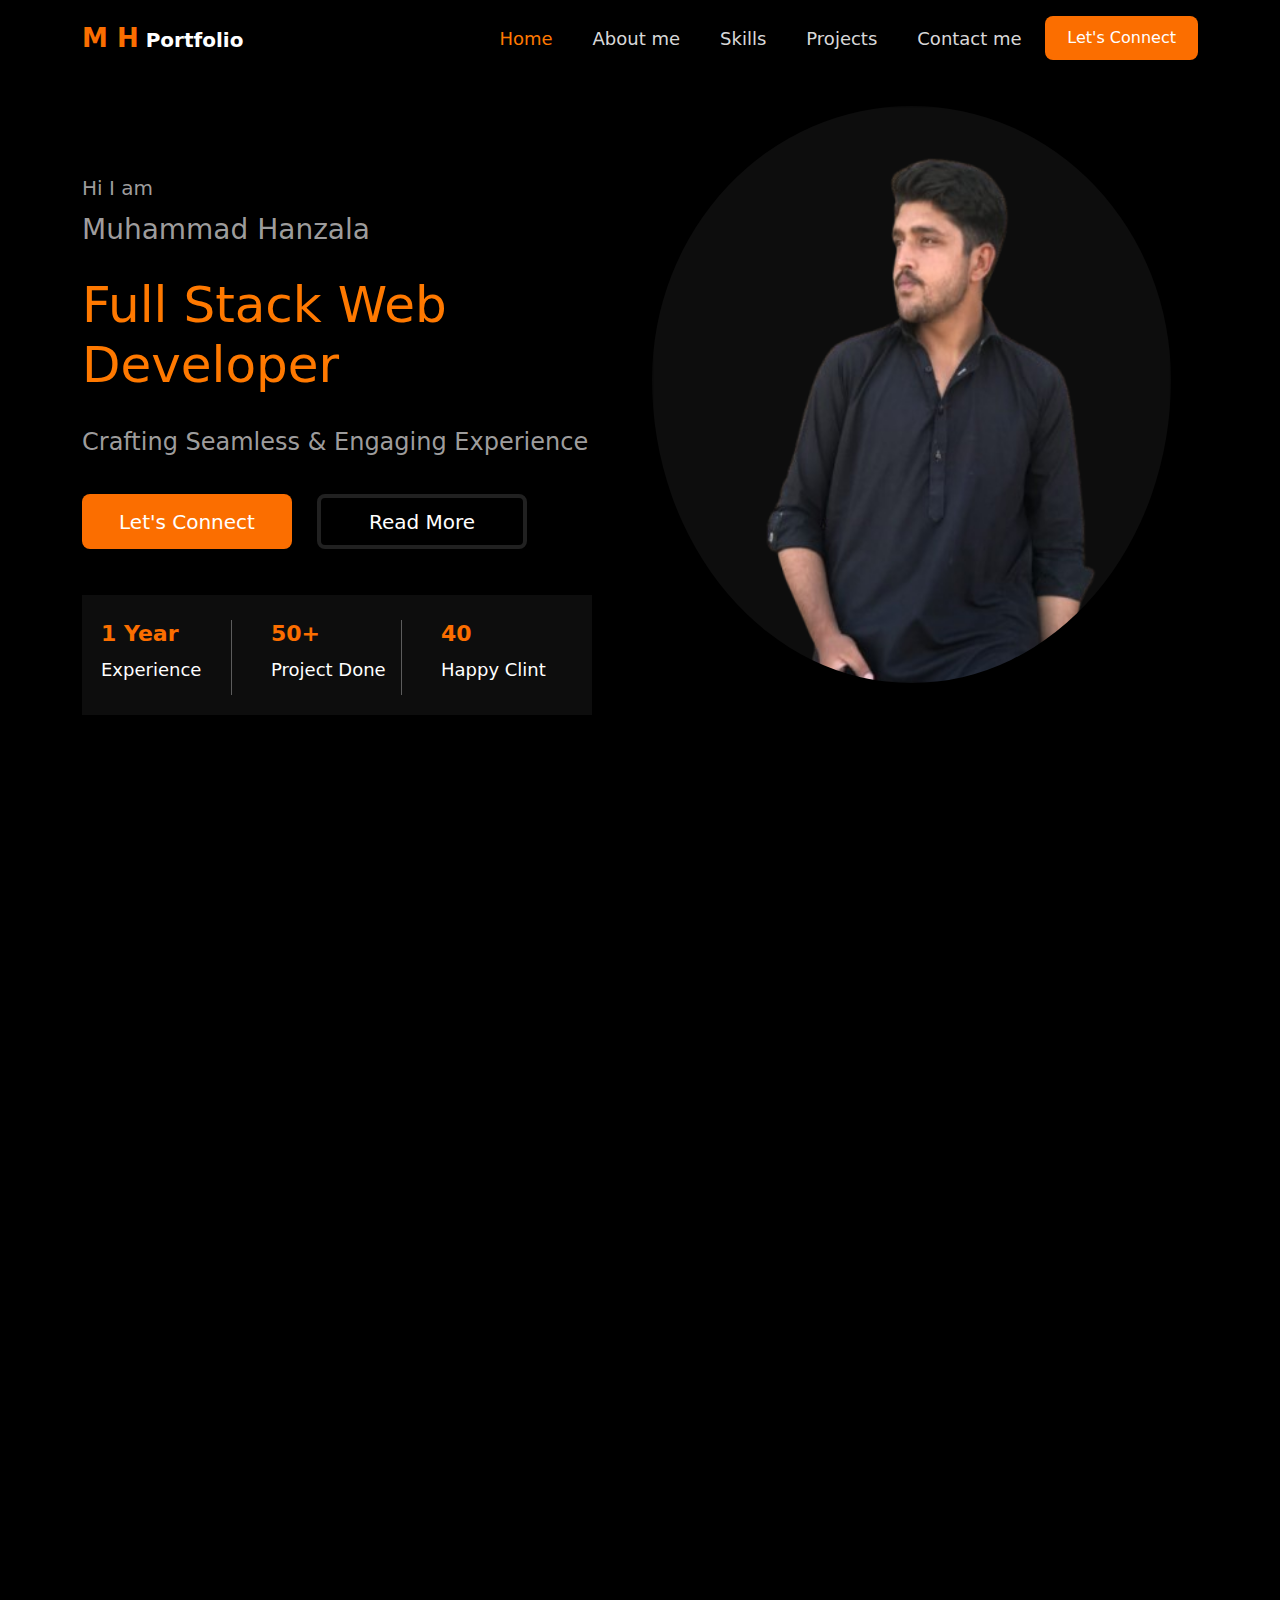
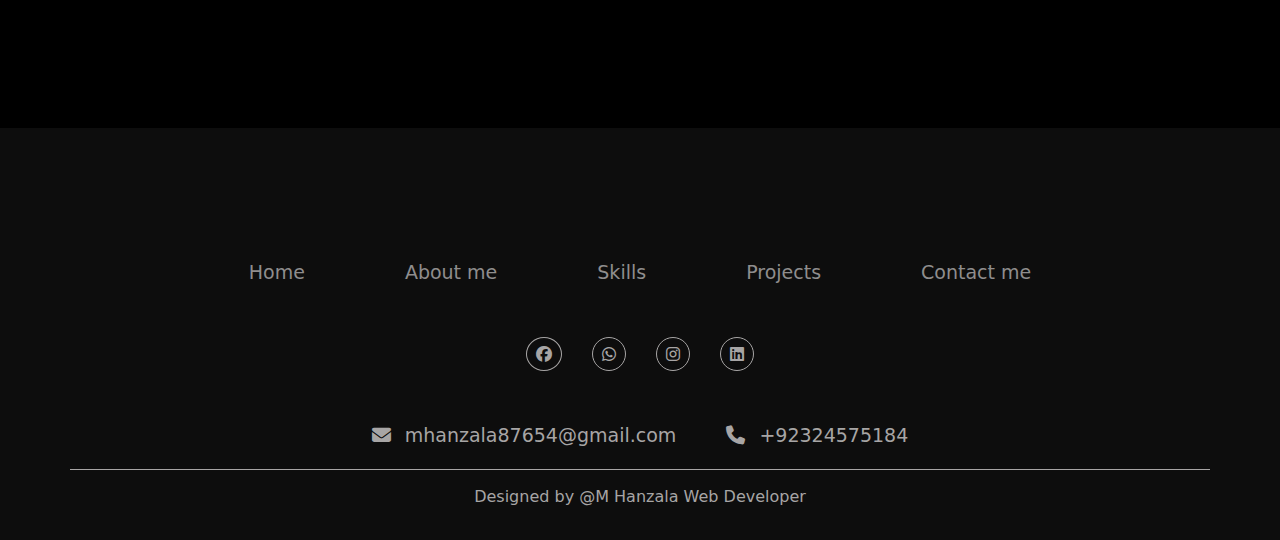
<file: index.html>
<!DOCTYPE html>
<html lang="en">

<head>
    <meta charset="UTF-8">
    <meta name="viewport" content="width=device-width, initial-scale=1.0">
    <title>M H Portfolio</title>
    <link rel="stylesheet" href="style.css">
    <link rel="stylesheet" href="bootstrap.css">
    <link rel="stylesheet" href="media.css">
    <link rel="stylesheet" href="animation.css">
    <link rel="icon" href="images/haannn.jpg">
    <link rel="stylesheet" href="https://cdnjs.cloudflare.com/ajax/libs/font-awesome/6.7.2/css/all.min.css">
    <link href="https://unpkg.com/aos@2.3.1/dist/aos.css" rel="stylesheet">

</head>

<!-- <style>
    .loading {
        width: 100%;
        height: 100vh;
        background-color: rgb(121, 128, 128);
        /* backdrop-filter: blur(5px); */
        z-index: 1;
        display: flex;
        justify-content: center;
        align-items: center;
    }
</style> -->

<body>

    <!-- <div class="loading">
        <div class="spinner-border" role="status">
            <span class="visually-hidden">Loading...</span>
        </div>
    </div> -->

    <!--? ========== Start navbar ========== -->

    <nav class="navbar navbar-expand-lg py-3 bg-black position-sticky top-0 z-1">
        <div class="container">
            <div class="logo">
                <a class="navbar-brand text-white" href="#"> <b>M H</b> Portfolio </a>
            </div>
            <button class="navbar-toggler border-1 border-white" type="button" data-bs-toggle="collapse"
                data-bs-target="#navbarSupportedContent" aria-controls="navbarSupportedContent" aria-expanded="false"
                aria-label="Toggle navigation">
                <!-- <span class="navbar-toggler-icon text-white"></span> -->
                <i class="fa-solid fa-bars text-white"></i>
            </button>
            <div class="collapse navbar-collapse" id="navbarSupportedContent">
                <ul class="navbar-nav me-auto mb-2 mb-lg-0 nav-pills text-white">
                    <li class="nav-item">
                        <a class="nav-link active" aria-current="page" href="#home">Home</a>
                    </li>
                    <li class="nav-item">
                        <a class="nav-link" href="#About">About me</a>
                    </li>
                    <li class="nav-item">
                        <a class="nav-link" href="#Skills">Skills</a>
                    </li>
                    <li class="nav-item">
                        <a class="nav-link" href="#Services">Projects</a>
                    </li>
                    <li class="nav-item">
                        <a class="nav-link" href="#contact">Contact me</a>
                    </li>
                </ul>
                <form class="">
                    <!-- <button class="btn-danger">dark</button> -->
                    <!-- <input class="form-control me-2" type="search" placeholder="Search" aria-label="Search"> -->
                    <button type="submit">Let's Connect</button>
                </form>
            </div>
        </div>
    </nav>

    <!--! ========== End navbar ========== -->





    <!--? ========== Start Main-Section ========== -->

    <main id="home">
        <div class="container">
            <div class="row">
                <div class="col-lg-6 main-text">
                    <h5>Hi I am</h5>
                    <h3>Muhammad Hanzala</h3>
                    <h1>Full Stack Web Developer</h1>
                    <h4>Crafting Seamless & Engaging Experience</h4>

                    <a href="#contact"><button>Let's Connect</button></a>
                    <a href="#About"><button class="main-btn">Read More</button></a>

                    <div class="boxex d-flex flex-wrap">
                        <div class="box"><b>1 Year</b> <br>
                            <h6>Experience</h6>
                        </div>
                        <div class="box"><b>50+</b> <br>
                            <h6>Project Done</h6>
                        </div>
                        <div class="box3"><b>40</b> <br>
                            <h6>Happy Clint</h6>
                        </div>
                    </div>
                </div>
                <div class="col-lg-6" ><img src="images/han.png"></div>
            </div>
        </div>
    </main>

    <!--! ========== End Main-Section ========== -->





    <!--? ========== Start About-section ========== -->

    <section class="about text-center">
        <div class="container">
            <div class="row">
                <div class="col-lg-12 ab-text1">
                    <h1 id="About" data-aos="fade-left">About Me</h1>
                    <p class="main-p" data-aos="fade-right">User Interface And User Experience And Also UI & UX Design</p>
                </div>
            </div>

            <div class="row">
                <div class="col-lg-6">
                    <img src="images/about-img.png" alt="" data-aos="zoom-in-right">
                </div>
                <div class="col-lg-6 ab-text2" data-aos="fade-left">
                    <p>Hi, Im M Hanzala, a passionate Frontend Web Developer with a keen eye for detail and a love for creating beautiful, user-friendly websites. I specialize in using JavaScript to bring ideas to life and ensure a seamless experience for users. Whether it's building responsive layouts, implementing interactive features, or optimizing web performance, I am always pexcited to solve problems with clean, efficient code.

                        With a strong foundation in HTML, CSS, and JavaScript, I constantly strive to stay updated with the latest trends in web development and deliver top-notch solutions. When I’m not coding, you’ll find me exploring new technologies, learning new frameworks, and working on side projects to challenge myself and improve my skills.
                        
                        Feel free to browse through my portfolio and get in touch if you have a project in mind or just want to connect!
                    </p>
                    <button  data-aos="zoom-out-up">Let's Connect</button>
                </div>
            </div>
        </div>

        <!-- <button class="btnfull">Top</button> -->
    </section>

    <!--! ========== End About-section ========== -->





    <!--? ========== Start Skill-Section ========== -->

    <section class="service">
        <div class="container">
            <div class="row">
                <div id="Skills" class="col-lg-12 se-text1">
                    <h1 data-aos="fade-right">Skills</h1>
                    <p class="main-p" data-aos="fade-left">Creating intuitive and user-friendly design through ux research</p>
                </div>
            </div>


            <div class="row cards d-flex justify-content-center gap-4 ">
                <div class="col-lg-6 card" data-aos="flip-down">
                    <i class="fa-brands fa-webflow"></i>
                    <h2>Web Development</h2>
                    <p> <b>HTML _ </b><u class="text-white">95%</u> <br>
                        <b>CSS _ </b><u class="text-white">90%</u> <br>
                        <b>JAVASCRIPT _ </b><u class="text-white">85%</u> <br> projects that challenged and expanded my skills. My expertise lies in creating interactive and dynamic user interfaces using JavaScript, HTML, CSS, and modern web development tools.
                    </p>
                </div>
                <div class="col-lg-6 card" data-aos="flip-right" >
                    <i class="fa-brands fa-uikit"></i>
                    <h2>UI/UX Disgin</h2>
                    <p id="Services">
                        <b>FIGMA _ </b><u class="text-white">80%</u> <br>
                        <b>ADOBE XD _ </b><u class="text-white">90%</u> <br>
                        <b>PHOTOSHOP _ </b><u class="text-white">70%</u> <br>
                        Along with frontend development, I have a strong passion for UI/UX design. I believe that a great user experience starts with a clean, intuitive design, and I work closely with users.
                    </p>
                </div>
            </div>
        </div>
    </section>

    <!--! ========== End Skill-Section ========== -->






    <!--? ========== Start services-sewction ========== -->

    <section class="services text-center">
        <div class="container ser-text">
            <div class="col-lg-12 sr-text">
                <h1 data-aos="fade-right">Projects</h1>
                <p class="main-p" data-aos="fade-left">A responsive web app built with HTML, CSS, JavaScript, and React for interactive user experience.</p>
            </div>


            <div class="row boxes">
                <div class="col-lg-4 box1" data-aos="zoom-in-down">
                    <a href="https://gpweb.netlify.app/"><img src="images/Screenshot 2025-03-19 023139.png" alt=""
                            class="w-100 h-100">
                        <p href="https://gpweb.netlify.app/">Click Here <i
                                class="fa-solid fa-arrow-up-from-bracket"></i></p>
                    </a>
                </div>
                <div class="col-lg-4 box1" data-aos="zoom-in-right" >
                    <a href="https://firstresposiveweb.netlify.app/"><img src="images/web2.png" alt=""
                            class="w-100 h-100">
                        <p>Click Here <i class="fa-solid fa-arrow-up-from-bracket"></i></p>
                    </a>
                </div>
                <div class="col-lg-4 box" data-aos="zoom-in-left">
                    <a href="https://mhdigitalmarketing.netlify.app/"><img src="images/web3.png" alt=""
                            class="w-100 h-100">
                        <p>Click Here <i class="fa-solid fa-arrow-up-from-bracket"></i></p>
                    </a>

                </div>
            </div>
        </div>
    </section>

    <!--! ========== End services-sewction ========== -->






    <!--? ========== Start contact-Section ========== -->

    <section id="contact" class="contact">
        <div class="container">
            <form action="">
            <div class="row" data-aos="zoom-out-right">
                <div class="col-lg-12 con-text">
                    <h1>Contact me</h1>
                    <p class="main-p">Cultivating Connections: Reach Out And Connect With Me</p>
                </div>
            </div>
            <div class="row" data-aos="zoom-out-left">
                <div class="col-lg 6 contact-input">
                    <input type="text" placeholder="Name" name=""> <br>
                    <input type="email" placeholder="Enter Email"> <br>
                    <input type="text" placeholder="Address"> <br>
                    <input type="number" placeholder="Phone Number">
                </div>
                <div class="col-lg 6 contact-input2" data-aos="zoom-out-right">
                    <input type="text" placeholder="Last Name"> <br>
                    <textarea placeholder="Project Details..."></textarea> <br>
                    <button>Sendd</button>
                </div>
            </div>
            </form>
        </div>
    </section>

    <!--! ========== End contact-Section ========== -->





    <!--? ========== Start footer-Section ========== -->

    <section class="footer">
        <div class="container">
            <div class="row fo-text">
                <div class="col-lg-12">
                    <h1 data-aos="zoom-in">M Hanzala</h1>
                </div>
            </div>

            <div class="row">
                <div class="col-lg-12 text-center last-a">
                    <a href="#home">Home</a>
                    <a href="#About">About me</a>
                    <a href="#Skills">Skills</a>
                    <a href="#Services">Projects</a>
                    <a href="#contact">Contact me</a>
                </div>
            </div>

            <div class="row">
                <div class="col-lg-12 text-center last-icons">
                    <a href=""><i class="fa-brands fa-facebook"></i></a>
                    <a href="https://www.whatsapp.com/"><i class="fa-brands fa-whatsapp"></i></a>
                    <a href=""><i class="fa-brands fa-instagram"></i></a>
                    <a href="https://www.linkedin.com/in/m-hanzala-749b0231b/"><i class="fa-brands fa-linkedin"></i></a>
                </div>
            </div>

            <div class="row text-center">
                <div class="col-lg-12 last-num">
                    <a href="">
                        <span> <i class="fa-solid fa-envelope"></i>
                            mhanzala87654@gmail.com
                        </span>
                    </a>
                    <a href="">
                        <span> <i class="fa-solid fa-phone"></i>
                            +92324575184
                        </span>
                    </a>
                </div>
            </div>

            <div class="row">
                <div class="col-lg-12 last-p">
                    <p>Designed by @M Hanzala Web Developer</p>
                </div>
            </div>
        </div>
    </section>

    <!--! ========== End footer-Section ========== -->








    <script 
    src="https://code.jquery.com/jquery-3.7.1.min.js"
    integrity="sha256-/JqT3SQfawRcv/BIHPThkBvs0OEvtFFmqPF/lYI/Cxo=" crossorigin="anonymous">
    </script>
    <script src="bootstrap.bundle.min.js"></script>
    

    <script src="app.js"></script>
<script src="https://unpkg.com/aos@2.3.1/dist/aos.js"></script>

<script>
  AOS.init({
    offset: 200,
    duration: 1500,
    once: true,
  });
</script>


</body>

</html>
</file>
<file: style.css>
* {
	margin: 0;
	padding: 0;
	box-sizing: border-box;
}


/*** navbar *****/  


.dark {
    background-color: black;
    color: rgb(255, 255, 255);
}
body {
    background-color: rgb(255, 255, 255);
    color: rgb(0, 0, 0);
}


.navbar-brand  {
	font-weight: 600;
	font-size: 30px;
} 


.navbar-collapse ul li a {
    color: rgba(255, 255, 255, 0.868);
    font-size: 18px;
    transition: 0.5s;
    -webkit-transition: 0.5s;
    -moz-transition: 0.5s;
    -ms-transition: 0.5s;
    -o-transition: 0.5s;
}
.navbar-collapse ul li a:hover {
    color: #FF7900;
}

.collapse ul {
	margin-left: 220px;
}
.collapse ul li {
	padding-inline: 12px;
}

.active {
	color: #FF7900 !important;
    background-color: transparent !important;
}


.logo b {
	color: #FB6E00;
    font-size: 26px;
}

nav form button {
	padding: 10px 22px;
	background-color: #FB6E00;
	border: 0;
	color: white;
	font-weight: 500;
	border-radius: 8px;
	-webkit-border-radius: 8px;
	-moz-border-radius: 8px;
	-ms-border-radius: 8px;
	-o-border-radius: 8px;
	transition: 0.5s;
	-webkit-transition: 0.5s;
	-moz-transition: 0.5s;
	-ms-transition: 0.5s;
	-o-transition: 0.5s;
}
nav form button:hover {
	background-color: #ff4000;
}



/***** End  navbar *****/




/***** Main-section *****/ 

main {
    background-color: black;
    color: rgba(187, 185, 185, 0.868);
}

main h1{
    padding-block: 15px;
    font-size: 50px;
    color: #FF7900;
}
main h4 {
    padding-block: 10px;
    padding-bottom: 30px;
}
main h3 {
    padding-block: 5px;
}

.main-btn {
    background-color: transparent;
    border: 4px solid rgb(33, 33, 33);
    margin-left: 20px;
}
.main-btn:hover {
    background-color: #ff4000;
    border: 0;
}

main button {
    width: 210px;
    height: 55px;
    padding: 0px 22px;
	background-color: #FB6E00;
	border: 0;
	color: white;
	font-weight: 500;
    font-size: 20px;
	border-radius: 8px;
	-webkit-border-radius: 8px;
	-moz-border-radius: 8px;
	-ms-border-radius: 8px;
	-o-border-radius: 8px;
	transition: 0.5s;
	-webkit-transition: 0.5s;
	-moz-transition: 0.5s;
	-ms-transition: 0.5s;
	-o-transition: 0.5s;
}
main button:hover {
    background-color: #ff4000;
}



.main-text {
    padding-top: 100px;
}

.boxex .box, .box3 {
    width: 170px;
    height: 120px;
    background-color: rgb(13, 13, 13);
    padding: 22px 19px;
    margin-top: 46px;    
}
.boxex .box h6, .box3 h6 {
    color: white;
    font-weight: 400;
    padding-block: 9px;
    position: relative;
    font-size: 18px;
}
.boxex b {
	color: #FB6E00;
    font-size: 22px;
}
.boxex .box h6::before {
    content: "";
    height: 75px;
    width: 1px;
    background-color: rgb(92, 92, 92);
    position: absolute;
    top: -30px;
    left: 130px;
}

main img {
    width: 95%;
    height: 95%;
    padding-top: 30px;
    border-radius: 50%;
    -webkit-border-radius: 50%;
    -moz-border-radius: 50%;
    -ms-border-radius: 50%;
    -o-border-radius: 50%;
}


/***** End Main-section *****/









/***** About-Section *****/ 

.about {
    background-color: black;
    color: white;
    /* margin-top: -150px; */
}
.about h1 {
    padding-block: 12px;
}

.about .ab-text1 {
    padding-top: 50px;
}

.about img {
    width: 70%;
    height: auto;
    border-radius: 30% 30% 0px 0px;
    -webkit-border-radius: 30% 30% 0px 0px;
    -moz-border-radius: 30% 30% 0px 0px;
    -ms-border-radius: 30% 30% 0px 0px;
    -o-border-radius: 30% 30% 0px 0px;
}

.about .ab-text2 p {
    line-height: 35px;
    color: rgba(187, 185, 185, 0.868);
    padding-block: 35px;
    text-align: justify;
}


.about .ab-text2 button {
    width: 210px;
    height: 55px;
    padding: 0px 22px;
	background-color: #FB6E00;
	border: 0;
	color: white;
	font-weight: 500;
    font-size: 20px;
	border-radius: 8px;
	-webkit-border-radius: 8px;
	-moz-border-radius: 8px;
	-ms-border-radius: 8px;
	-o-border-radius: 8px;
	transition: 0.5s;
	-webkit-transition: 0.5s;
	-moz-transition: 0.5s;
	-ms-transition: 0.5s;
	-o-transition: 0.5s;
}
.about .ab-text2 button:hover {
    background-color: #ff4000;
}

.about img {
    width: 60%;
}

/***** End About-Section *****/









/***** Section-skill *****/ 

.service {
    background-color: black;
    color: white;
}

.service .se-text1 {
    text-align: center;
    padding-top: 100px;
}
.service .se-text1 h1 {
    padding-bottom: 12px;
}


.cards .card {
    background-color: rgb(13, 13, 13);
    color: white;
    padding: 0px 30px;
    width: 500px;
    text-align: center;
    margin-top: 20px;
    transition: 0.5s;
    -webkit-transition: 0.5s;
    -moz-transition: 0.5s;
    -ms-transition: 0.5s;
    -o-transition: 0.5s;
}

.cards .card p {
    color: rgba(187, 185, 185, 0.868);
    text-align: justify;
    text-align: center;
    padding-block: 5px;
}

.card b {
	color: #FB6E00;
    font-size: 18px;
    /* padding-bottom: 20px; */
}
.card h2, .card i {
    font-size: 50px;
    color: #FB6E00;
    padding-block: 10px;
}
.card i {
    padding-top: 20px;
}
.card h2 {
    font-size: 35px;
}




/***** End skill-services *****/







/***** services *****/ 

.services {
    background-color: black ;
    color: white;
}

.ser-text {
    padding-block: 130px;
}

.boxes img {
    border-radius: 30px;
    -webkit-border-radius: 30px;
    -moz-border-radius: 30px;
    -ms-border-radius: 30px;
    -o-border-radius: 30px;
    transition: 0.5s;
    -webkit-transition: 0.5s;
    -moz-transition: 0.5s;
    -ms-transition: 0.5s;
    -o-transition: 0.5s;
}

.boxes img:hover {
    border-radius: 5px;
    -webkit-border-radius: 5px;
    -moz-border-radius: 5px;
    -ms-border-radius: 5px;
    -o-border-radius: 5px;
    /* box-shadow: 10px 10px 5px 0px rgba(41, 39, 39, 0.75); */
    scale: 1.1;
}

.boxes p {
    padding-top: 10px;
    border-bottom: 2px solid #FB6E00;
}

.boxes a {
    text-decoration: none;
    color: white;
    font-size: 18px;
}

.boxes i {
    margin-left: 10px;
    color: #FB6E00;
    padding-block: 10px;
}

.sr-text p {
    padding-block: 12px;
}


/***** End services *****/


.main-p {
    color: rgba(187, 185, 185, 0.868);
}








/***** contact-Section *****/ 

.contact {
    background-color: black;
    color: white;
    padding-bottom: 90px;
}

.con-text {
    text-align: center;
    padding-top: 60px;
}

.con-text h1 {
    padding-block: 12px;
}

.contact-input input::placeholder {
    color: rgb(143, 141, 141);
}

.contact-input {
    text-align: center;
}

.contact-input input {
    background-color: rgba(31, 30, 30, 0.775);
    border: 0;
    width: 95%;
    padding: 15px 18px;
    color: white;
    border-radius: 8px;
    -webkit-border-radius: 8px;
    -moz-border-radius: 8px;
    -ms-border-radius: 8px;
    -o-border-radius: 8px;
    margin-top: 25px;
}

.contact-input2 input {
    background-color: rgba(31, 30, 30, 0.775);
    border: 0;
    width: 95%;
    padding: 15px 18px;
    color: white;
    border-radius: 8px;
    -webkit-border-radius: 8px;
    -moz-border-radius: 8px;
    -ms-border-radius: 8px;
    -o-border-radius: 8px;
    margin-top: 25px;
}

.contact-input2 textarea {
    background-color: rgba(31, 30, 30, 0.775);
    border: 0;
    width: 95%;
    padding: 12px 18px;
    border-radius: 8px;
    -webkit-border-radius: 8px;
    -moz-border-radius: 8px;
    -ms-border-radius: 8px;
    -o-border-radius: 8px;
    height: 140px;
    margin-top: 25px;
    color: white;
}

.contact-input2 {
    text-align: center;
}

.contact-input2 button {
    padding: 9px;
    width: 18%;
    border-radius: 8px;
    -webkit-border-radius: 8px;
    -moz-border-radius: 8px;
    -ms-border-radius: 8px;
    -o-border-radius: 8px;
    background-color: rgba(31, 30, 30, 0.775);
    border: 1px solid rgb(143, 141, 141);
    color: rgb(143, 141, 141);
    margin-top: 15px;
    margin-left: 78%;
    transition: 0.5s;
    -webkit-transition: 0.5s;
    -moz-transition: 0.5s;
    -ms-transition: 0.5s;
    -o-transition: 0.5s;
}
.contact-input2 button:hover {
    background-color: transparent;
}

.contact input:focus, .contact textarea:focus {
    color: #FB6E00;
    outline: 0.5px solid #FB6E00;
}




/***** End contact-Section *****/














/***** footer-Section *****/ 

.footer {
    background-color: rgb(13, 13, 13);
    color: white;
}

.footer .fo-text {
    padding: 40px;
    text-align: center;
}

.fo-text h1 {
    color: #ff4000;
    font-weight: 700;
    font-size: 35px;
}

.footer .last-a {
    display: flex;
    justify-content: center;
    gap: 100px;
    flex-wrap: wrap;
}
.last-a a {
    text-decoration: none;
    color: rgb(143, 141, 141);
    font-size: 19px;
}

.footer .last-icons {
    display: flex;
    justify-content: center;
    gap: 30px;
    padding-top: 50px;
}

.footer .last-icons i {
    color: rgb(167, 165, 165);
    border: 1px solid rgb(167, 165, 165);
    padding: 8px 9px;
    border-radius: 50%;
    -webkit-border-radius: 50%;
    -moz-border-radius: 50%;
    -ms-border-radius: 50%;
    -o-border-radius: 50%;
    transition: 0.5s;
    -webkit-transition: 0.5s;
    -moz-transition: 0.5s;
    -ms-transition: 0.5s;
    -o-transition: 0.5s;
}

.footer .last-icons i:hover {
    background-color: #ff4000;
    color: aliceblue;
    border: 1px solid ;
}

.footer .last-num {
    display: flex;
    justify-content: center;
    gap: 50px;
    flex-wrap: wrap;
    padding-top: 50px;
    padding-bottom: 20px;
    border-bottom: 1px solid rgb(167, 165, 165);
}
.footer .last-num span {
    color: rgb(167, 165, 165);
    font-size: 19px;
    word-spacing: 8px;
}
.footer .last-num a {
    text-decoration: none;
}


.footer .last-p {
    text-align: center;
    color: rgb(167, 165, 165);
    padding-block: 15px;
}


/***** End footer-Section *****/

/* .btnfull {
    background-color: red !important;
    color: white !important;
} */
</file>
<file: media.css>
@media (max-width: 1200px) { 
    .collapse ul {
        margin-left: 0px;
    } 
}

@media (max-width: 467px) {
    .main-btn {
        margin-top: 20px;
        margin-left: 0px;
    }
}

@media (max-width: 375px) {
    .boxex .box, .box3 {
        width: 350px;
        text-align: center;
    }
    .boxex .box h6::before {
        background-color: transparent;
    }



    main {
        text-align: center;
    }

}

@media (max-width: 990px) {
    .boxes .box1 {
        padding-block: 80px;
    }
    .boxes p {
        margin-top: 10px;
    }




    .contact-input2 button {
        margin-left: 0;
        width: 40%;
    }




    .footer .last-a {
        gap: 40px;
    }

    .footer .last-icons {
        border-bottom: 1px solid rgb(167, 165, 165);
        padding-bottom: 18px;
    }

    .footer .last-a {
    border-bottom: 1px solid rgb(167, 165, 165);
    padding-bottom: 18px;
    }
}
</file>
<file: animation.css>
.logo {
    animation: myAn 2s ease 0s 1 normal forwards;
    -webkit-animation: myAn 2s ease 0s 1 normal forwards;
}
@keyframes myAn {
	0% {
		opacity: 0;
		transform: translateX(-250px) rotate(-200deg);
	}

	100% {
		opacity: 1;
		transform: translateX(0) rotate(0deg);
		-webkit-transform: translateX(0) rotate(0deg);
		-moz-transform: translateX(0) rotate(0deg);
		-ms-transform: translateX(0) rotate(0deg);
		-o-transform: translateX(0) rotate(0deg);
}
}



.collapse ul {
    animation: myAni 2s ease 0s 1 normal forwards;
    -webkit-animation: myAni 2s ease 0s 1 normal forwards;
}

@keyframes myAni {
	0% {
		transform: scaleY(0);
		transform-origin: 0% 100%;
	}

	100% {
		transform: scaleY(1);
		transform-origin: 0% 100%;
	}
}


nav form button {
    animation: myAnim 2s ease 0s 1 normal forwards;
}

@keyframes myAnim {
	0% {
		opacity: 0;
		transform: translateX(250px) rotate(200deg);
	}

	100% {
		opacity: 1;
		transform: translateX(0) rotate(0deg);
	}
}





main h1{
    animation: myAnima 2s ease 0s 1 normal forwards;
    -webkit-animation: myAnima 2s ease 0s 1 normal forwards;
}

@keyframes myAnima {
	0% {
		opacity: 0;
		transform: translateX(-50px);
	}

	100% {
		opacity: 1;
		transform: translateX(0);
	}
}

main h5, h3, h4 {
    animation: myAnimat 2s ease 0s 1 normal forwards;
    -webkit-animation: myAnimat 2s ease 0s 1 normal forwards;
}

@keyframes myAnimat {
	0% {
		transform: scaleX(0);
		transform-origin: 0% 0%;
	}

	100% {
		transform: scaleX(1);
		transform-origin: 0% 0%;
	}
}

main img {
    animation: myAnimati 2s ease 0s 1 normal forwards;
    -webkit-animation: myAnimati 2s ease 0s 1 normal forwards;
}

@keyframes myAnimati {
	0% {
		animation-timing-function: ease-in;
		opacity: 0;
		transform: translateY(-250px);
	}

	38% {
		animation-timing-function: ease-out;
		opacity: 1;
		transform: translateY(0);
	}

	55% {
		animation-timing-function: ease-in;
		transform: translateY(-65px);
	}

	72% {
		animation-timing-function: ease-out;
		transform: translateY(0);
	}

	81% {
		animation-timing-function: ease-in;
		transform: translateY(-28px);
	}

	90% {
		animation-timing-function: ease-out;
		transform: translateY(0);
	}

	95% {
		animation-timing-function: ease-in;
		transform: translateY(-8px);
	}

	100% {
		animation-timing-function: ease-out;
		transform: translateY(0);
	}
}


main .boxex {
    animation: myAnimatio 2s ease 0s 1 normal forwards;
    -webkit-animation: myAnimatio 2s ease 0s 1 normal forwards;
}

@keyframes myAnimatio {
	0% {
		opacity: 0;
		transform: rotateX(-100deg);
		transform-origin: top;
	}

	100% {
		opacity: 1;
		transform: rotateX(0deg);
		transform-origin: top;
	}
}


main #main-btn {
    animation: myAnimation 2s ease 0s 1 normal forwards;
    -webkit-animation: myAnimation 2s ease 0s 1 normal forwards;
}

@keyframes myAnimation {
	0% {
		opacity: 0;
		transform: translateX(250px);
	}

	100% {
		opacity: 1;
		transform: translateX(0);
	}
}

main button {
    animation: mainbtn 2s ease 0s 1 normal forwards;
    -webkit-animation: mainbtn 2s ease 0s 1 normal forwards;
}

@keyframes mainbtn {
	0% {
		opacity: 0;
		transform: translateX(-250px);
	}

	100% {
		opacity: 1;
		transform: translateX(0);
	}
}
</file>
